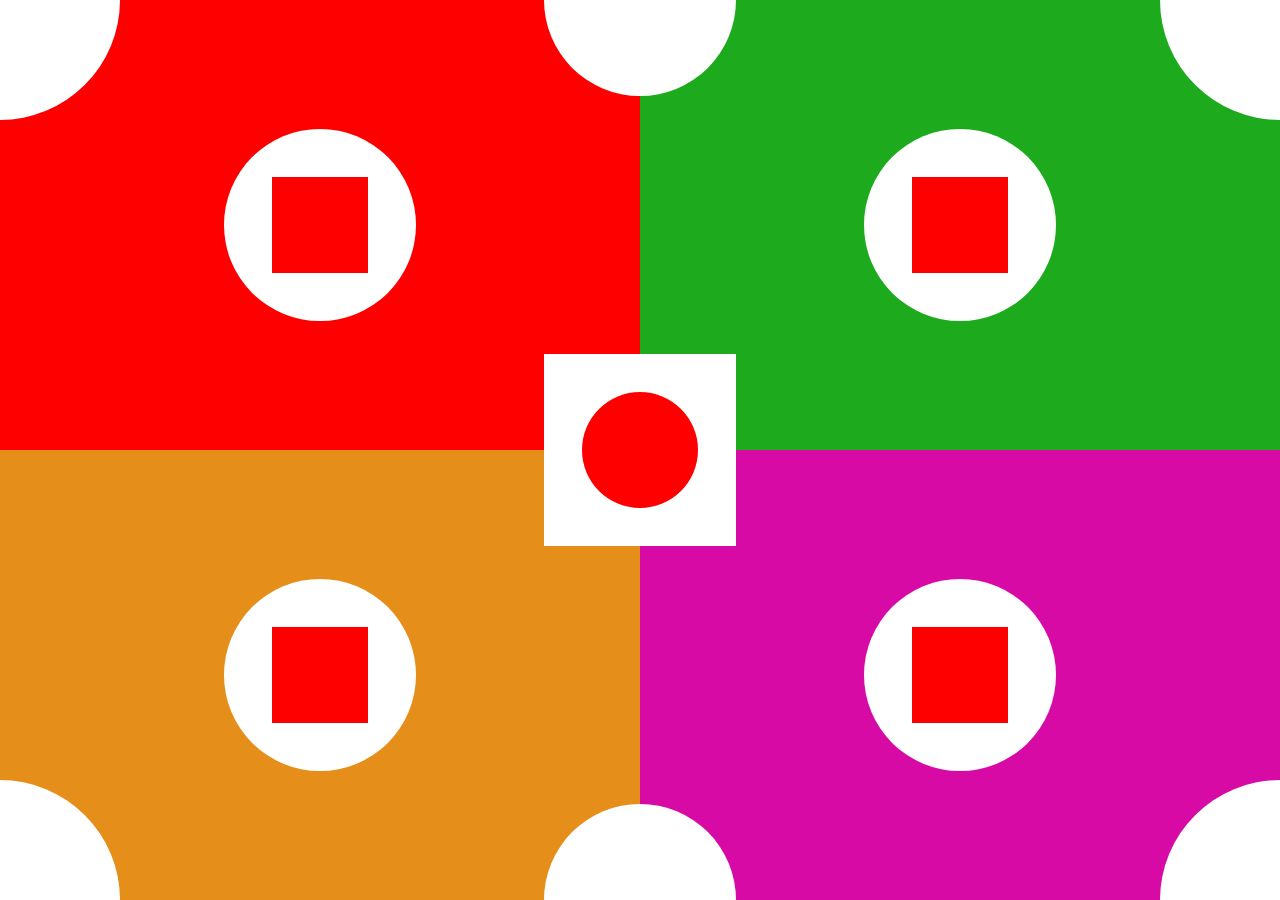
<file: project/css/basic/01-Case-Positions-Absolute-and-Relative/index.html>
<!doctype html>
<html lang="en">
<head>
    <meta charset="UTF-8">
    <meta name="viewport"
          content="width=device-width, user-scalable=no, initial-scale=1.0, maximum-scale=1.0, minimum-scale=1.0">
    <link rel="stylesheet" href="assets/style/style.css">
    <meta http-equiv="X-UA-Compatible" content="ie=edge">
    <title>Case-01</title>
</head>
<body>

<main>
    <!--Red Container-->
   <main>
       <section>
           <div></div>
       </section>
       <section>
           <section>
       <div>
           <div>
               <div></div>
           </div>
       </div>
           </section>
       </section>
       <section>
           <div>
           </div>
       </section>
   </main>

    <!--Green Container-->
    <main>
        <section>
            <div></div>
        </section>
        <section>
            <section>
                <div>
                    <div>
                        <div></div>
                    </div>
                </div>
            </section>
        </section>
        <section>
            <div></div>
        </section>
    </main>

    <!--Yellow Container-->
    <main>
        <section>
            <div></div>
        </section>
        <section>
            <section>
                <div>
                    <div>
                        <div></div>
                    </div>
                </div>
            </section>
        </section>
        <section>
            <div></div>
        </section>
    </main>

    <!--Pink Container-->
    <main>
        <section>
            <div></div>
        </section>
        <section>
            <section>
                <div>
                    <div>
                        <div></div>
                    </div>
                </div>
            </section>
        </section>
        <section>
            <div></div>
        </section>
    </main>
    <!--Center Container-->
    <main>
        <section><div></div></section>
    </main>




</main>

</body>
</html>
</file>
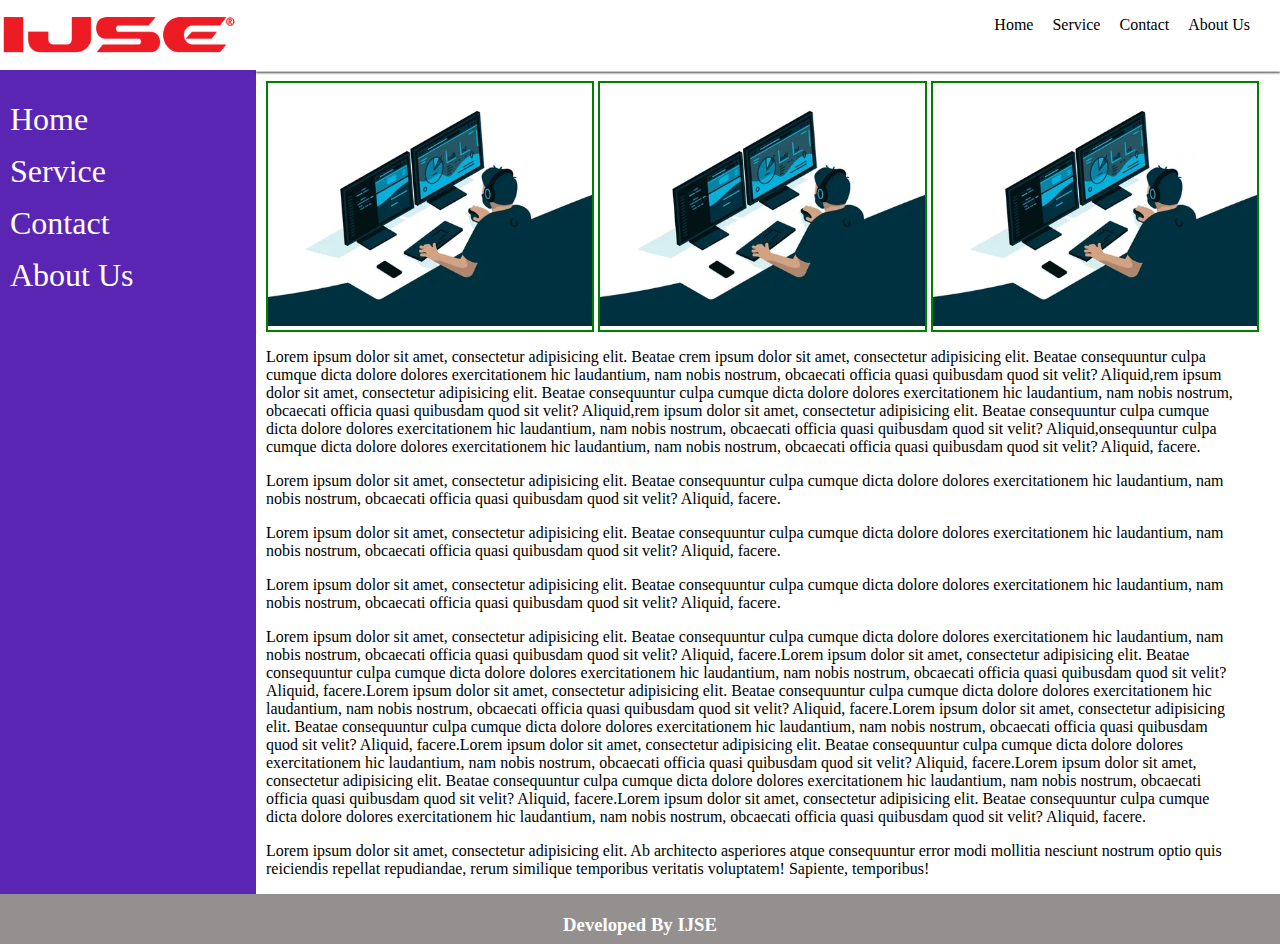
<file: project/css/basic/02-Case-Absolute,Relative and-Box-Model/index.html>
<!doctype html>
<html lang="en">
<head>
    <meta charset="UTF-8">
    <meta name="viewport"
          content="width=device-width, user-scalable=no, initial-scale=1, maximum-scale=1.0, minimum-scale=1.0">
    <meta http-equiv="X-UA-Compatible" content="ie=edge">
    <link rel="stylesheet" href="../../../../assect/style/style.css">
    <title>Assignment 02</title>
</head>
<body>
<header>
    <nav>

    <div><img src="assets/img/ijse.png" alt="ijse-logo"></div>
    <ul>
        <li><a href="#">Home</a></li>
        <li><a href="#">Service</a></li>
        <li><a href="#">Contact</a></li>
        <li><a href="#">About Us</a></li>
    </ul>
    </nav>
</header>
<main>
    <aside>
        <ul>
            <li><a href="#">Home</a></li>
            <li><a href="#">Service</a></li>
            <li><a href="#">Contact</a></li>
            <li><a href="#">About Us</a></li>
        </ul>
    </aside>
    <section>
        <div></div>
        <section>
            <div><img src="assets/img/giphy.webp" alt="" width="100%"></div>
            <div><img src="assets/img/giphy.webp" alt="" width="100%"></div>
            <div><img src="assets/img/giphy.webp" alt="" width="100%"></div>
        </section>
        <article>
        <p>Lorem ipsum dolor sit amet, consectetur adipisicing elit. Beatae crem ipsum dolor sit amet, consectetur adipisicing elit. Beatae consequuntur culpa cumque dicta dolore dolores exercitationem hic laudantium, nam nobis nostrum, obcaecati officia quasi quibusdam quod sit velit? Aliquid,rem ipsum dolor sit amet, consectetur adipisicing elit. Beatae consequuntur culpa cumque dicta dolore dolores exercitationem hic laudantium, nam nobis nostrum, obcaecati officia quasi quibusdam quod sit velit? Aliquid,rem ipsum dolor sit amet, consectetur adipisicing elit. Beatae consequuntur culpa cumque dicta dolore dolores exercitationem hic laudantium, nam nobis nostrum, obcaecati officia quasi quibusdam quod sit velit? Aliquid,onsequuntur culpa cumque dicta dolore dolores exercitationem hic laudantium, nam nobis nostrum, obcaecati officia quasi quibusdam quod sit velit? Aliquid, facere.</p>
            <p>Lorem ipsum dolor sit amet, consectetur adipisicing elit. Beatae consequuntur culpa cumque dicta dolore dolores exercitationem hic laudantium, nam nobis nostrum, obcaecati officia quasi quibusdam quod sit velit? Aliquid, facere.</p>
            <p>Lorem ipsum dolor sit amet, consectetur adipisicing elit. Beatae consequuntur culpa cumque dicta dolore dolores exercitationem hic laudantium, nam nobis nostrum, obcaecati officia quasi quibusdam quod sit velit? Aliquid, facere.</p>
            <p>Lorem ipsum dolor sit amet, consectetur adipisicing elit. Beatae consequuntur culpa cumque dicta dolore dolores exercitationem hic laudantium, nam nobis nostrum, obcaecati officia quasi quibusdam quod sit velit? Aliquid, facere.</p>
            <p>Lorem ipsum dolor sit amet, consectetur adipisicing elit. Beatae consequuntur culpa cumque dicta dolore dolores exercitationem hic laudantium, nam nobis nostrum, obcaecati officia quasi quibusdam quod sit velit? Aliquid, facere.Lorem ipsum dolor sit amet, consectetur adipisicing elit. Beatae consequuntur culpa cumque dicta dolore dolores exercitationem hic laudantium, nam nobis nostrum, obcaecati officia quasi quibusdam quod sit velit? Aliquid, facere.Lorem ipsum dolor sit amet, consectetur adipisicing elit. Beatae consequuntur culpa cumque dicta dolore dolores exercitationem hic laudantium, nam nobis nostrum, obcaecati officia quasi quibusdam quod sit velit? Aliquid, facere.Lorem ipsum dolor sit amet, consectetur adipisicing elit. Beatae consequuntur culpa cumque dicta dolore dolores exercitationem hic laudantium, nam nobis nostrum, obcaecati officia quasi quibusdam quod sit velit? Aliquid, facere.Lorem ipsum dolor sit amet, consectetur adipisicing elit. Beatae consequuntur culpa cumque dicta dolore dolores exercitationem hic laudantium, nam nobis nostrum, obcaecati officia quasi quibusdam quod sit velit? Aliquid, facere.Lorem ipsum dolor sit amet, consectetur adipisicing elit. Beatae consequuntur culpa cumque dicta dolore dolores exercitationem hic laudantium, nam nobis nostrum, obcaecati officia quasi quibusdam quod sit velit? Aliquid, facere.Lorem ipsum dolor sit amet, consectetur adipisicing elit. Beatae consequuntur culpa cumque dicta dolore dolores exercitationem hic laudantium, nam nobis nostrum, obcaecati officia quasi quibusdam quod sit velit? Aliquid, facere.</p>
            <p>Lorem ipsum dolor sit amet, consectetur adipisicing elit. Ab architecto asperiores atque consequuntur error modi mollitia nesciunt nostrum optio quis reiciendis repellat repudiandae, rerum similique temporibus veritatis voluptatem! Sapiente, temporibus!</p>
        </article>
    </section>
</main>
<footer>
        <h3>Developed By IJSE</h3>

</footer>
</body>
</html>
</file>
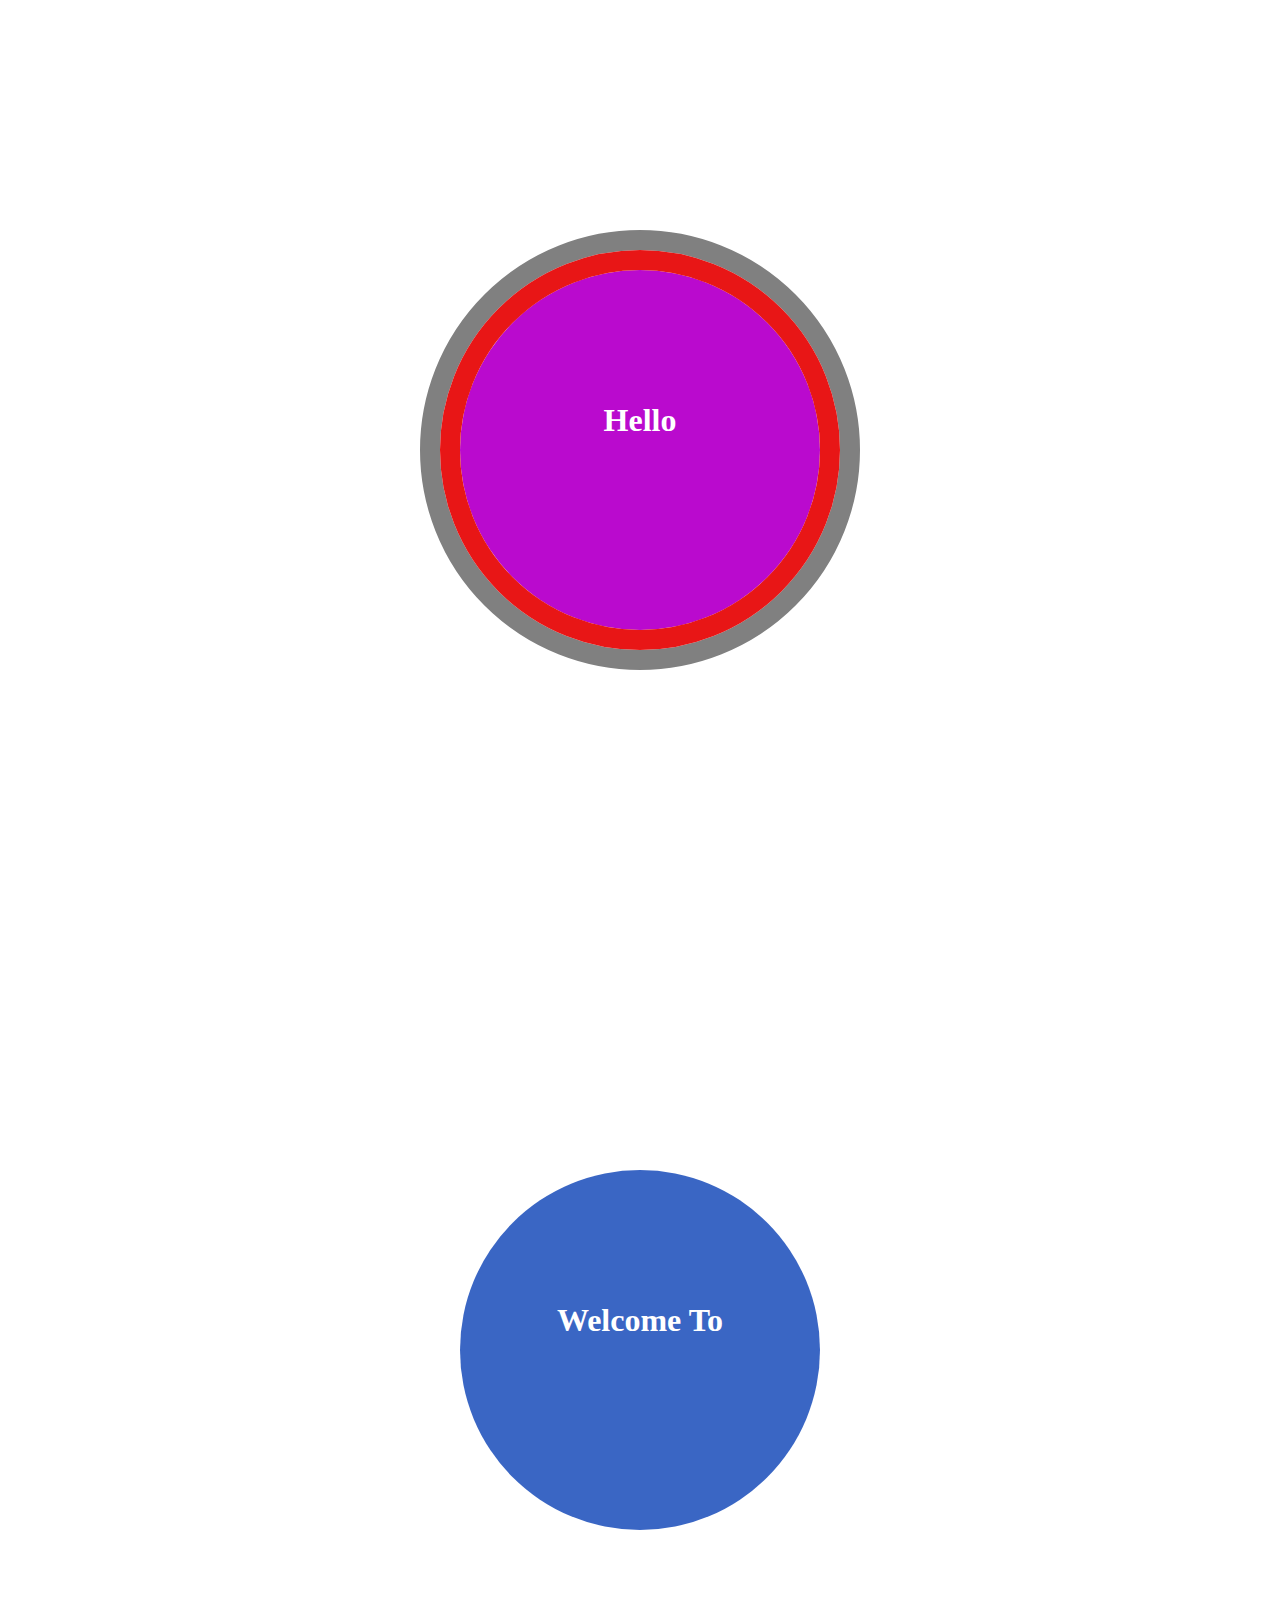
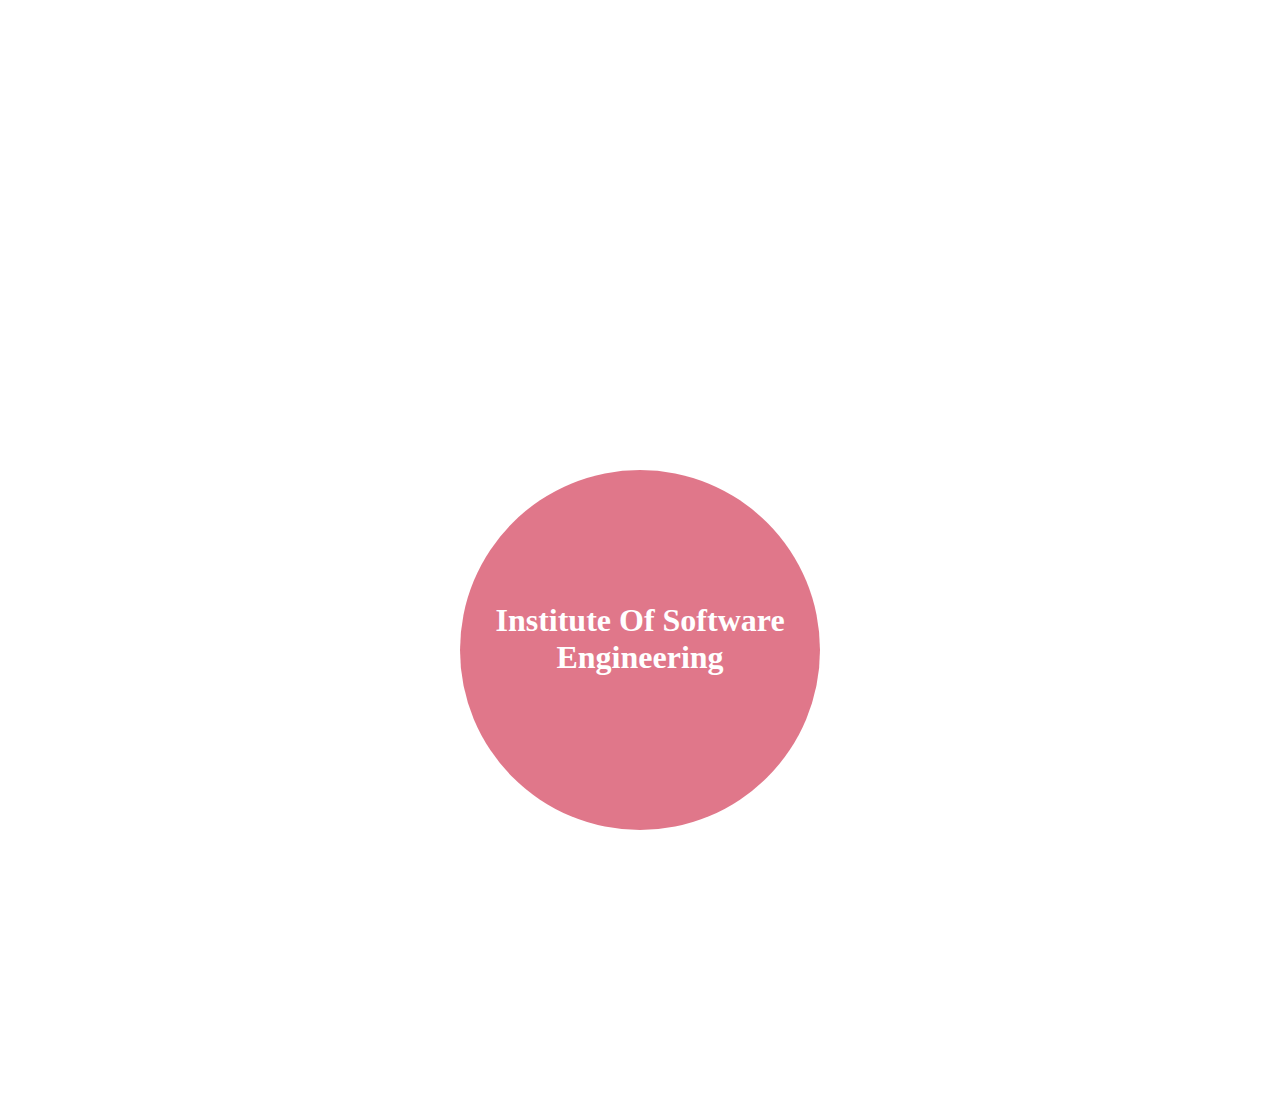
<file: project/css/basic/03-Case-Fixed-positions/index.html>
<!doctype html>
<html lang="en">
<head>
    <meta charset="UTF-8">
    <meta name="viewport"
          content="width=device-width, user-scalable=no, initial-scale=1.0, maximum-scale=1.0, minimum-scale=1.0">
    <meta http-equiv="X-UA-Compatible" content="ie=edge">
    <link rel="stylesheet" href="assets/style/style.css">
    <title>Document</title>
</head>
<body>
<header>
    <main>
   <main><div><h3>Hello</h3></div></main>
   <main><div><h3>Welcome To</h3></div></main>
   <main><div><h3>Institute Of Software Engineering</h3></div></main>

    </main>
    <aside>
        <div></div>
        <div></div>
    </aside>
</header>
</body>
</html>
</file>
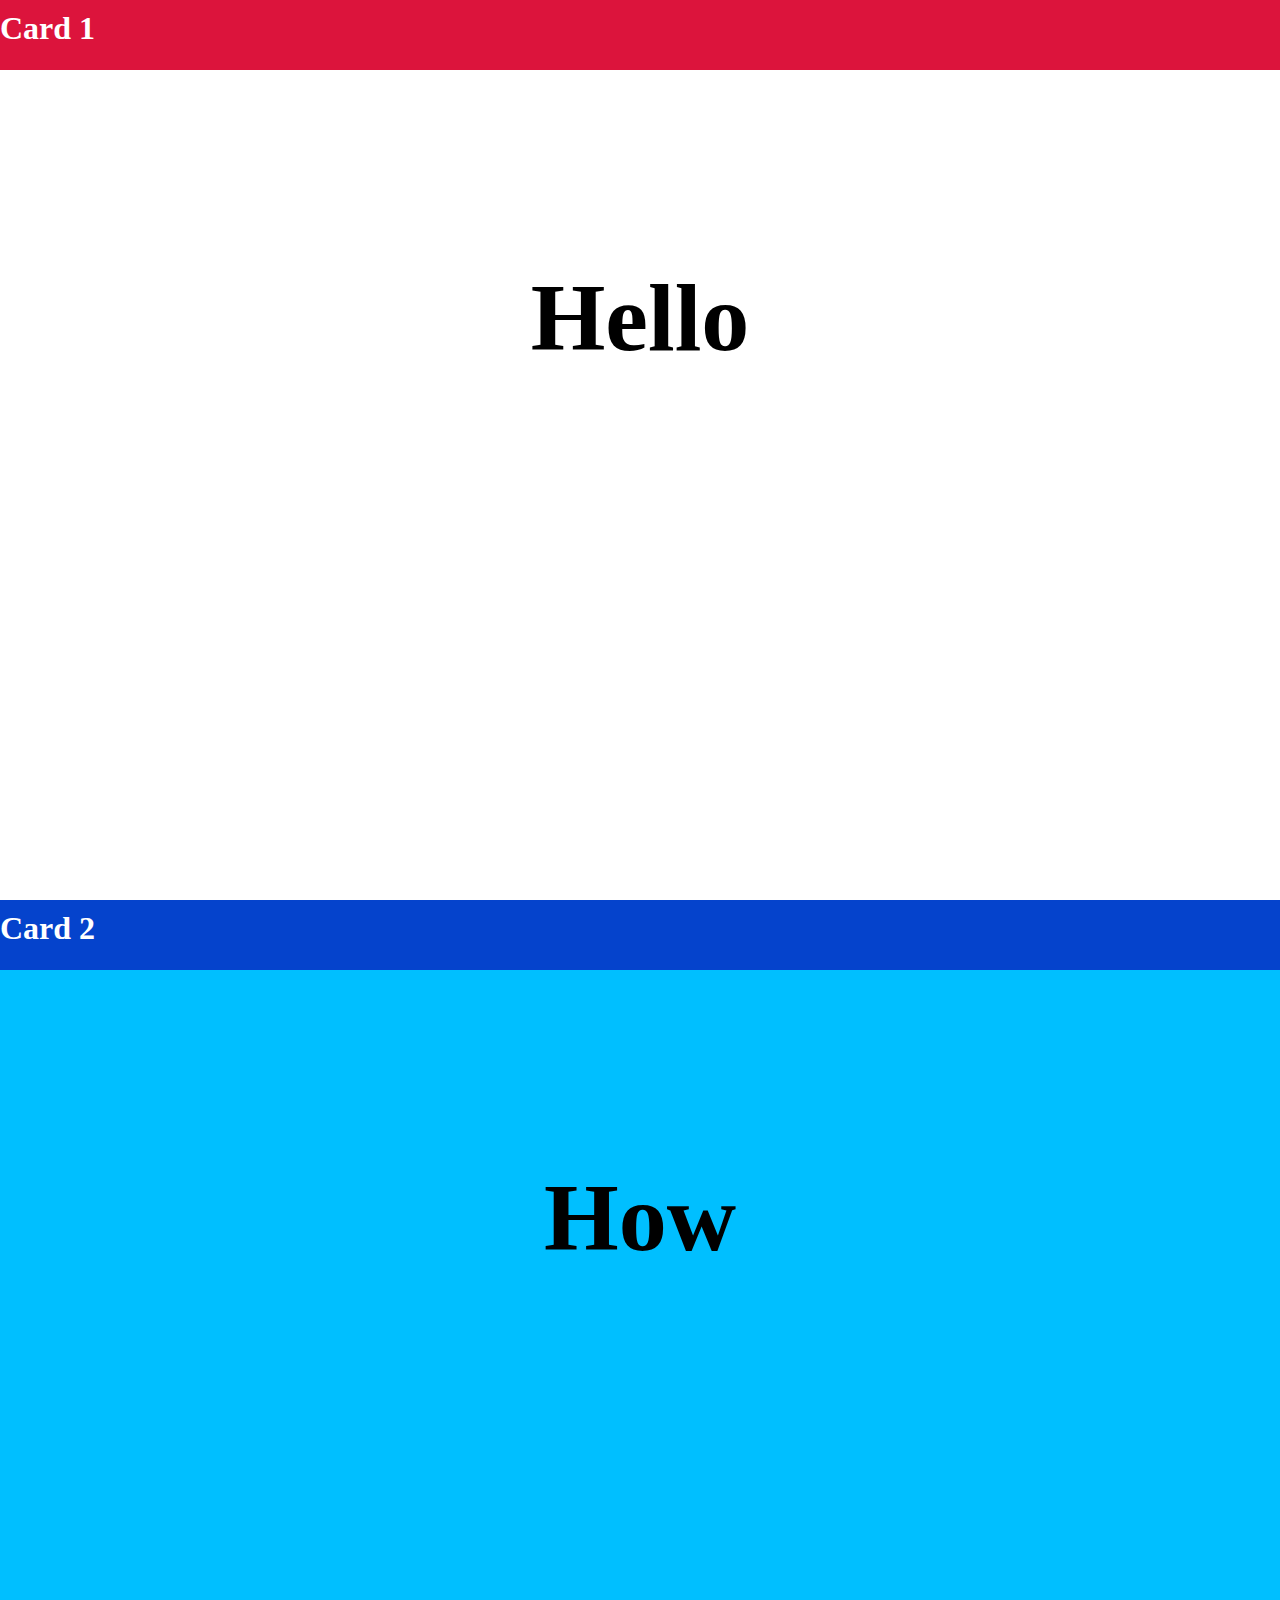
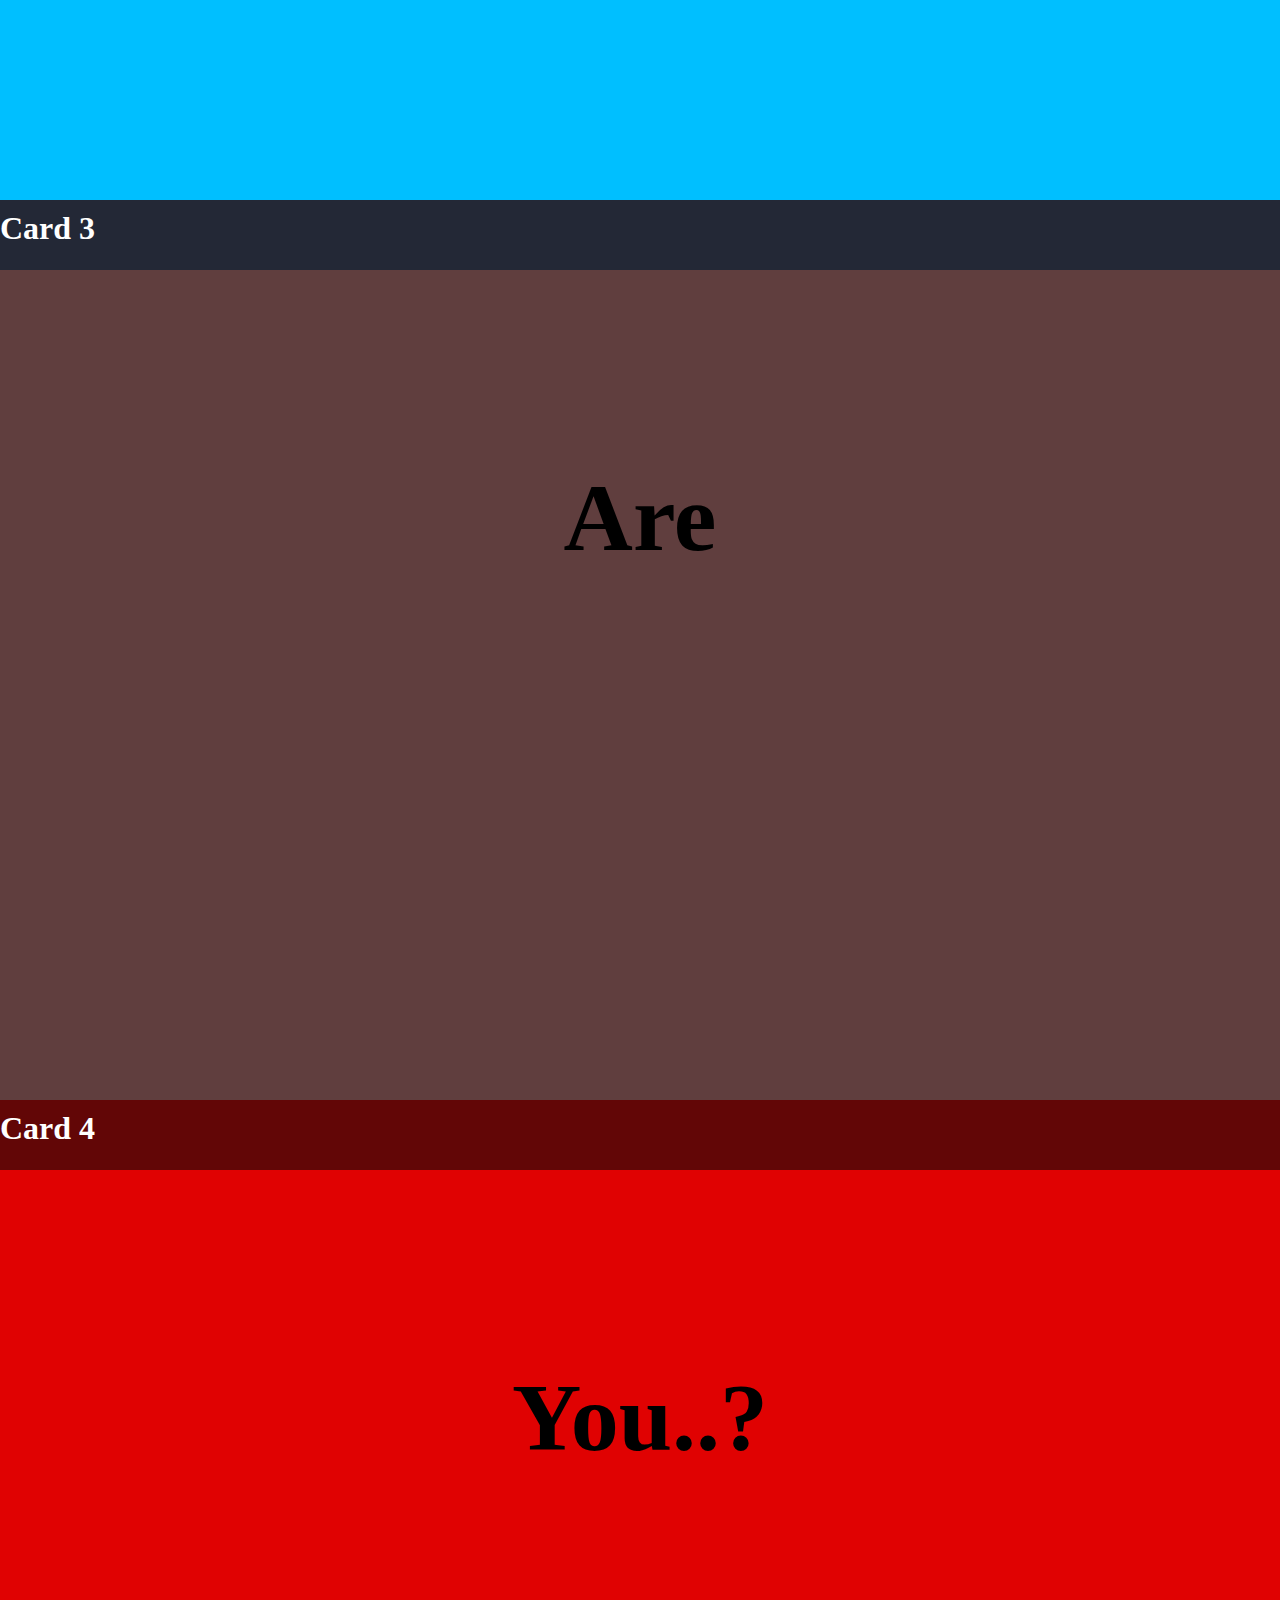
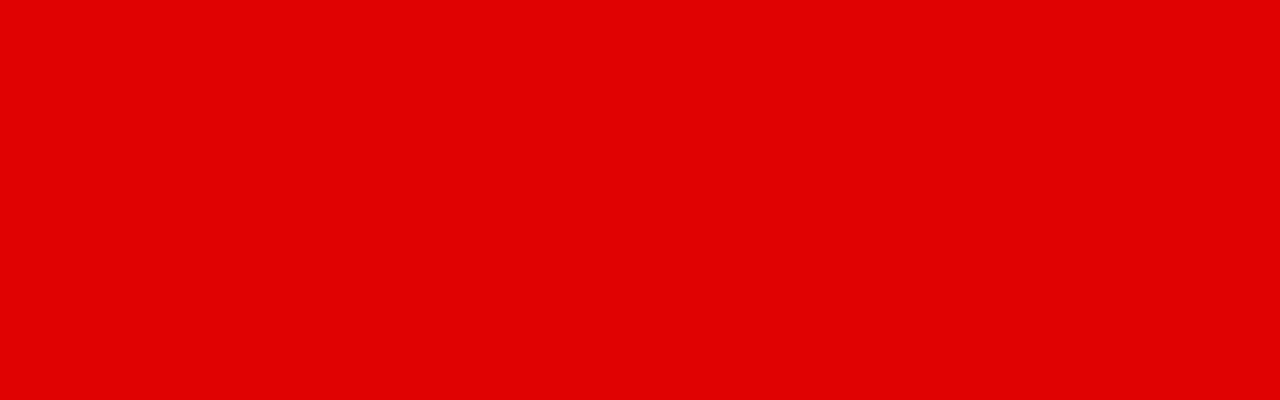
<file: project/css/basic/04-Case-Sticky-positions/index.html>
<!doctype html>
<html lang="en">
<head>
    <meta charset="UTF-8">
    <meta name="viewport"
          content="width=device-width, user-scalable=no, initial-scale=1.0, maximum-scale=1.0, minimum-scale=1.0">
    <meta http-equiv="X-UA-Compatible" content="ie=edge">
    <link rel="stylesheet" href="assets/style/style.css">
    <title>Document</title>
</head>
<body>
      <!--  Card 01-->
    <main>
        <main>
            <header>
                <h3>Card 1</h3>
            </header>
            <h1>Hello</h1>
        </main>
        <!--  Card 02-->
        <main>
            <header>
                <h3>Card 2</h3>
            </header>
            <h1>How</h1>
        </main>
        <!--  Card 03-->
        <main>
            <header>
                <h3>Card 3</h3>
            </header>
            <h1>Are</h1>
        </main>
        <!--  Card 04-->
        <main>
            <header>
                <h3>Card 4</h3>
            </header>
            <h1>You..?</h1>
        </main>
    </main>

</body>
</html>
</file>
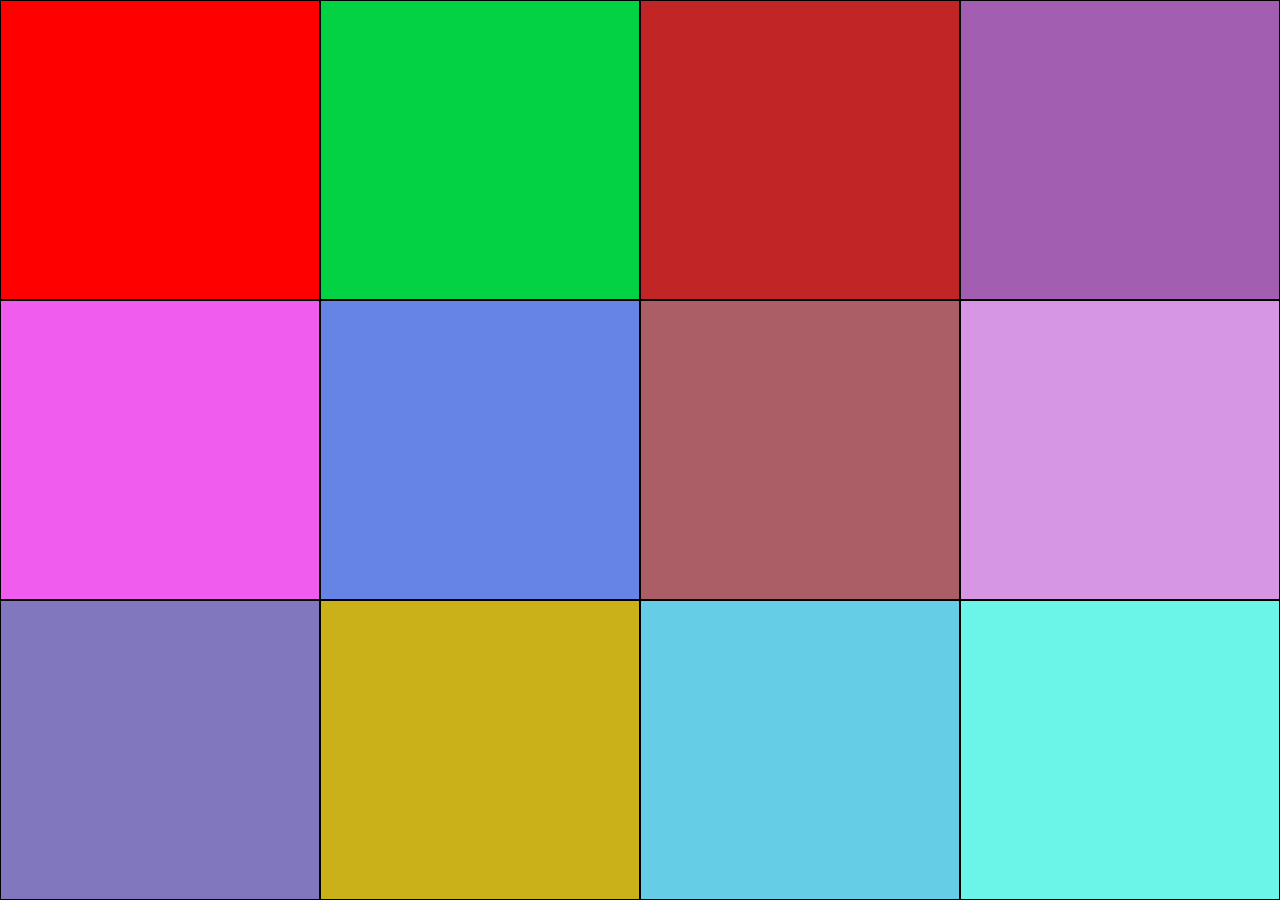
<file: project/css/basic/05-Case-Grid-Layout/index.html>
<!doctype html>
<html lang="en">
<head>
    <meta charset="UTF-8">
    <meta name="viewport"
          content="width=device-width, user-scalable=no, initial-scale=1.0, maximum-scale=1.0, minimum-scale=1.0">
    <meta http-equiv="X-UA-Compatible" content="ie=edge">
    <link rel="stylesheet" href="assets/style/style.css">
    <title>Document</title>
</head>
<body>
<section>
    <div></div>
    <div></div>
    <div></div>
    <div></div>
    <div></div>
    <div></div>
    <div></div>
    <div></div>
    <div></div>
    <div></div>
    <div></div>
    <div></div>


</section>

</body>
</html>
</file>
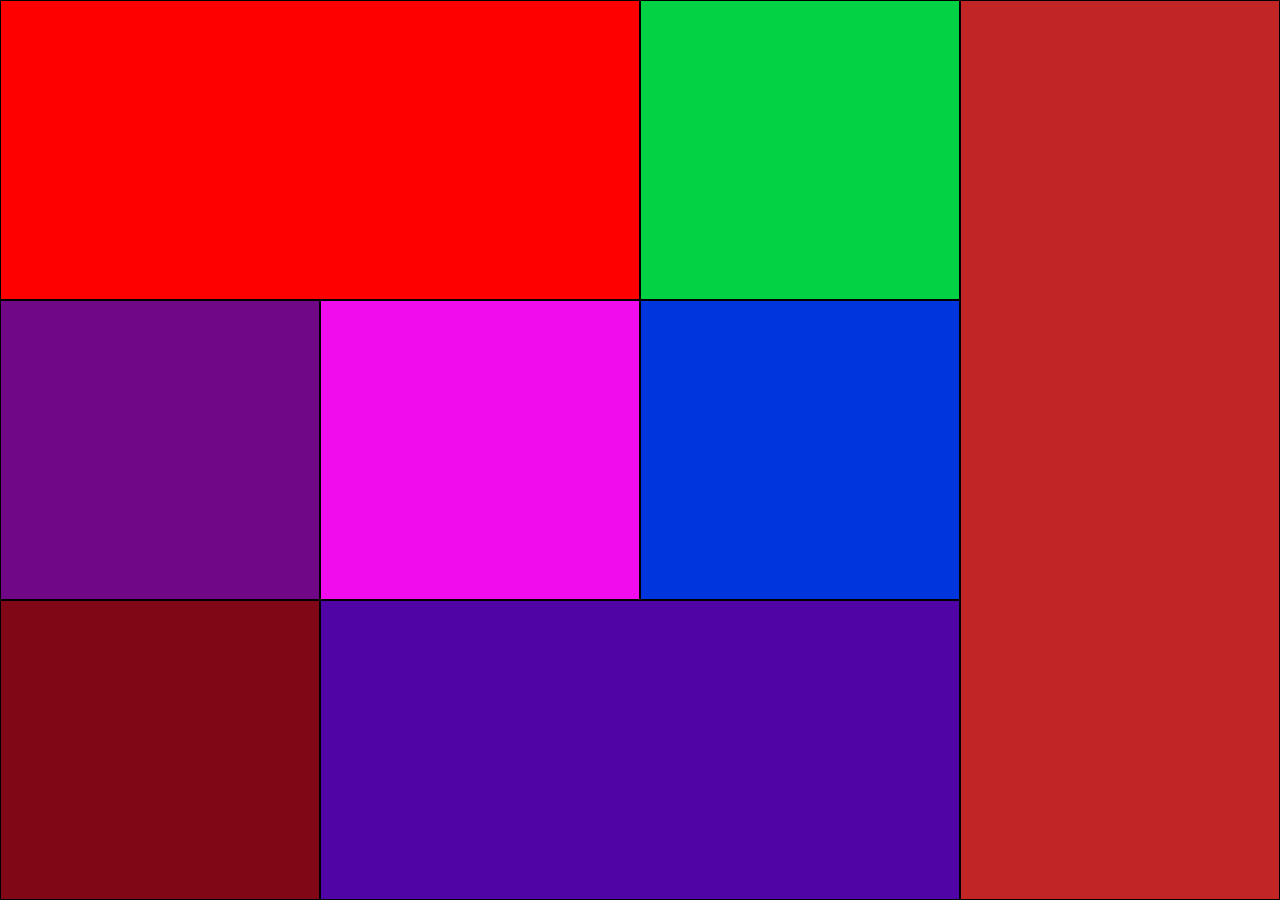
<file: project/css/basic/06-Case-Grid-Layout-Row-Column/index.html>
<!doctype html>
<html lang="en">
<head>
    <meta charset="UTF-8">
    <meta name="viewport"
          content="width=device-width, user-scalable=no, initial-scale=1.0, maximum-scale=1.0, minimum-scale=1.0">
    <meta http-equiv="X-UA-Compatible" content="ie=edge">
    <link rel="stylesheet" href="assets/style/style.css">
    <title>Document</title>
</head>
<body>
<section>
    <div></div>
    <div></div>
    <div></div>
    <div></div>
    <div></div>
    <div></div>
    <div></div>
    <div></div>
</section>

</body>
</html>
</file>
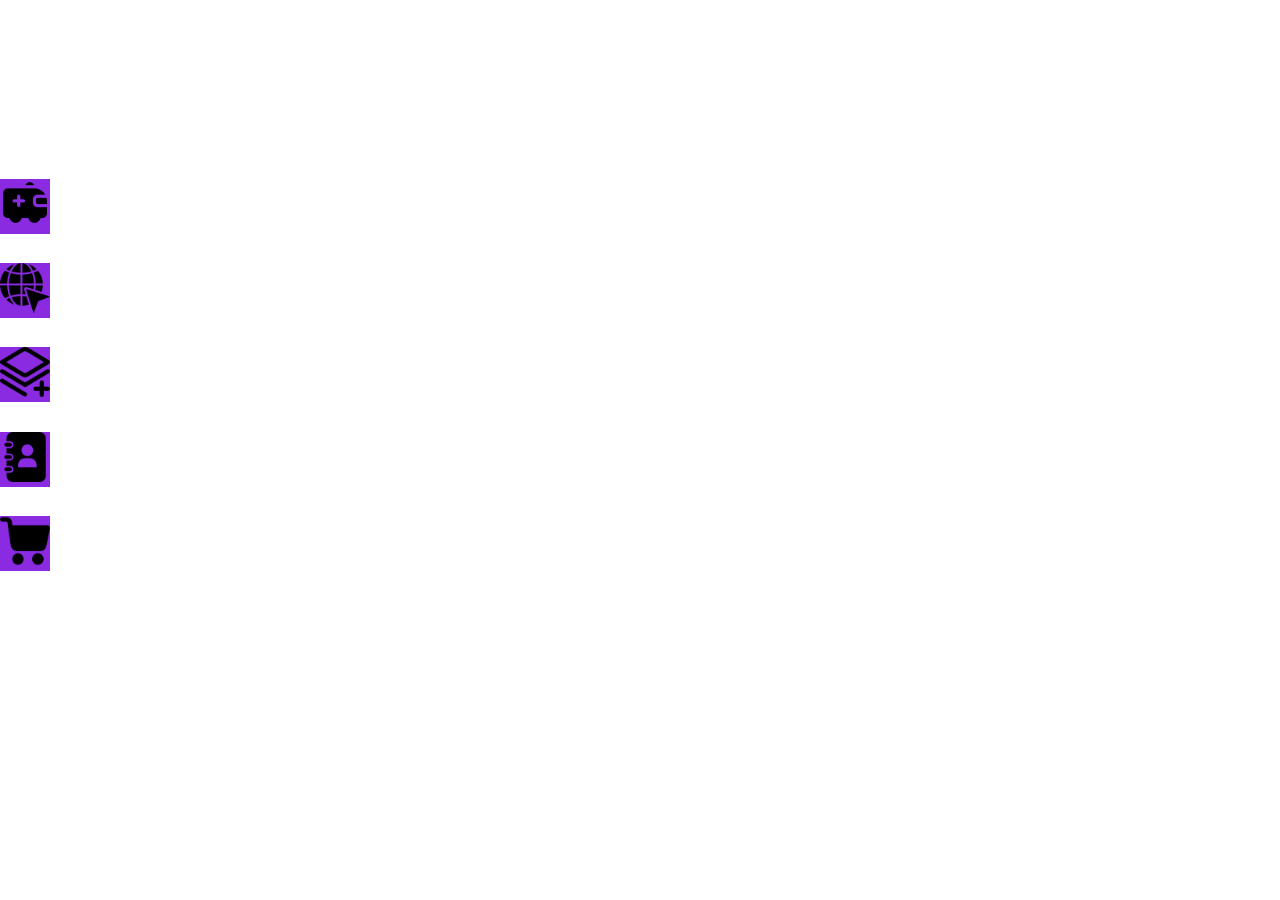
<file: project/css/transtition/case-01-Transition/index.html>
<!doctype html>
<html lang="en">
<head>
    <meta charset="UTF-8">
    <meta name="viewport"
          content="width=device-width, user-scalable=no, initial-scale=1.0, maximum-scale=1.0, minimum-scale=1.0">
    <meta http-equiv="X-UA-Compatible" content="ie=edge">
    <link rel="stylesheet" href="assets/style/style.css">
    <title>Case-01</title>
</head>
<body>
<main>
    <section>
        <div><img src="assets/img/icon/ambulance.png" alt="" width="50"></div>
    </section>
    <section>
        <div><img src="assets/img/icon/www.png" alt="" width="50"></div>
    </section>
    <section>
        <div><img src="assets/img/icon/layer-plus.png" alt="" width="50"></div>
    </section>
    <section>
        <div><img src="assets/img/icon/notebook-of-contacts.png" alt="" width="50"></div>
    </section>
    <section>
        <div><img src="assets/img/icon/cart%20(1).png" alt="" width="50"></div>
    </section>
</main>

</body>
</html>
</file>
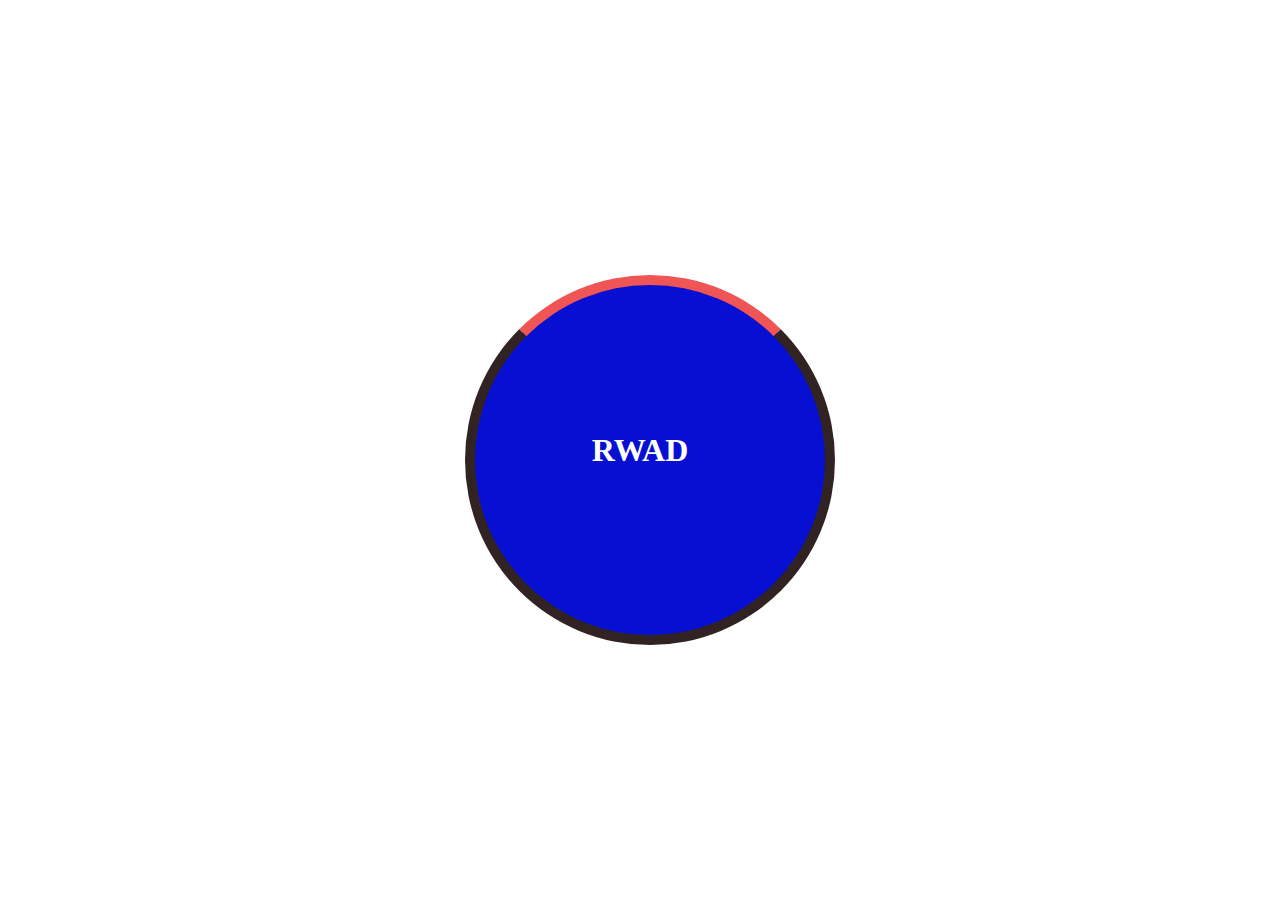
<file: project/css/transtition/case-02-Transition/index.html>
<!doctype html>
<html lang="en">
<head>
    <meta charset="UTF-8">
    <meta name="viewport"
          content="width=device-width, user-scalable=no, initial-scale=1.0, maximum-scale=1.0, minimum-scale=1.0">
    <meta http-equiv="X-UA-Compatible" content="ie=edge">
    <title>Case-02</title>
    <style>
        body {
            margin: 0;
            padding: 0;
        }

        main {
            position: relative;
            width: 100vw;
            height: 100vh;
        }

        section {
            position: absolute;
            left: 0;
            right: 0;
            bottom: 0;
            top: 0;
            width: 350px;
            height: 350px;
            margin: auto;
        }

        h1 {
            position: absolute;
            width: max-content;
            height: max-content;
            left: 0;
            right: 0;
            bottom: 0;
            top: 0;
            margin: auto;
            color: white;
            z-index: 1;
        }

        section::after {
            content: " ";
            position: absolute;
            width: 100%;
            height: 100%;
            background-color: #0710d2;
            border-radius: 100%;
            border: #312323 solid 10px;
            border-top: #ef5555 solid 10px;
        }

        section:hover::after {
            transform: rotate(360deg);
            transition: transform 2s;
        }
    </style>
</head>
<body>
<main>
    <section>
        <h1>RWAD</h1>
    </section>
</main>

</body>
</html>
</file>
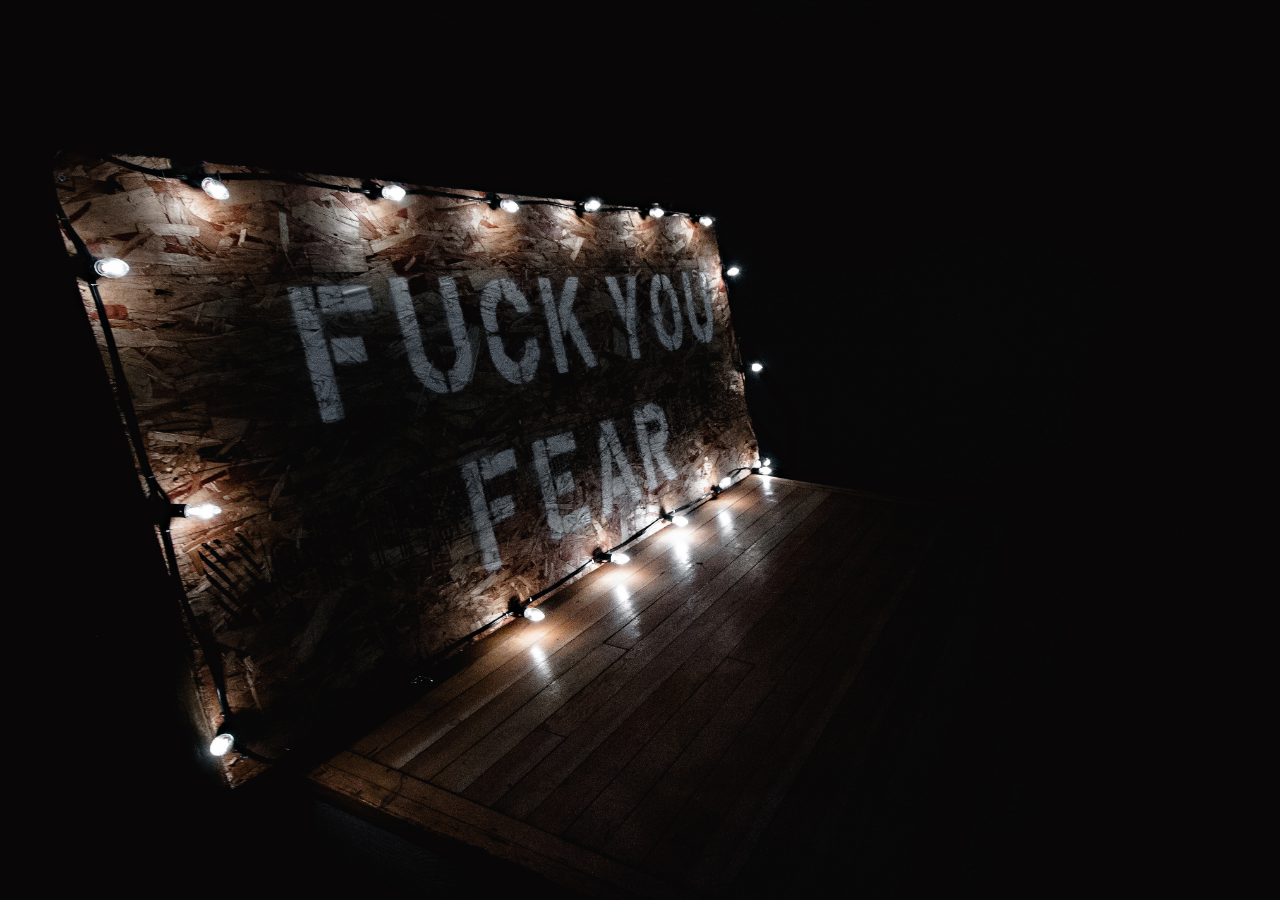
<file: project/css/transtition/case-05-Animation-Slider/index.html>
<!DOCTYPE html>
<html lang="en">
<head>
    <meta charset="UTF-8">
    <title>Case 05 Animation Slider</title>
    <style>
        body{
            margin: 0;
            padding: 0;
        }

        main{
            position: relative;
            width: 100vw;
            height:100vh;
            overflow: hidden;
        }
        section{
            position: relative;
            display: flex;
            width: 400%;
            height: 100%;
            right: 0;
            animation-name: slide;
            animation-duration: 20s;
            animation-direction: alternate;

            animation-iteration-count: infinite;
        }
        section>div{
            width: 100%;
            background-repeat: no-repeat;
            background-size: cover;
        }
        section>div:nth-child(1){
            background-image: url("asset/img/1 (1).jpg");
        }
        section>div:nth-child(2){
            background-image: url("asset/img/1 (2).jpg");
        }
        section>div:nth-child(3){
            background-image: url("asset/img/1 (3).jpg");
        }
        section>div:nth-child(4){
            background-image: url("asset/img/1 (4).jpg");
        }

        @keyframes slide {
            0%,15%{
            right: 0;
            }
            25%,40%{
                right: 100%;
            }
            50%,65%{
                right: 200%;
            }
            75%,90%{
                right: 300%;
            }
            100%{
                right: 300%;
            }
        }
    </style>
</head>
<body>
    <main>
        <section>
            <div></div>
            <div></div>
            <div></div>
            <div></div>
        </section>
    </main>
</body>
</html>
</file>
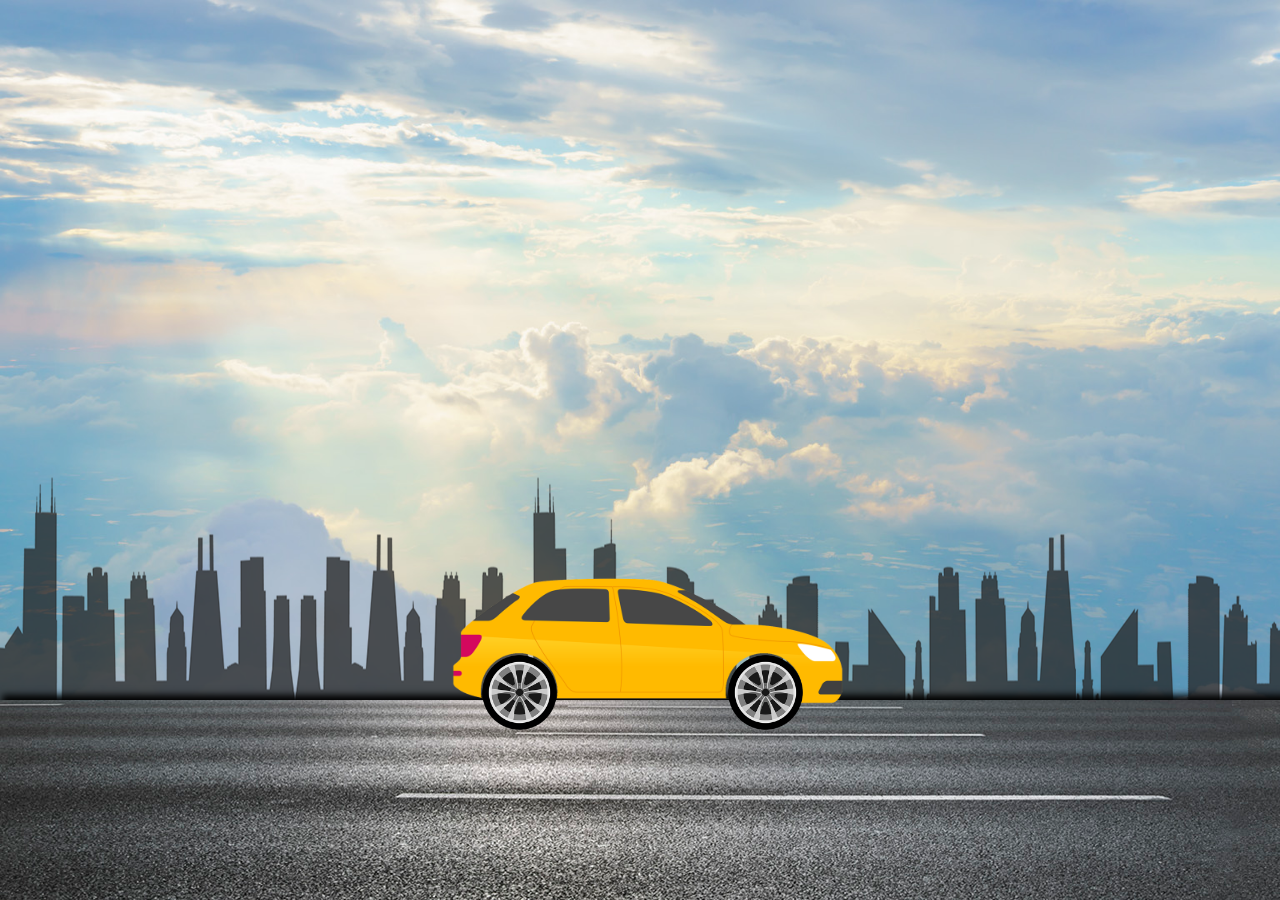
<file: project/css/transtition/case-06-Animation-Car/index.html>
<!doctype html>
<html lang="en">
<head>
    <meta charset="UTF-8">
    <meta name="viewport"
          content="width=device-width, user-scalable=no, initial-scale=1.0, maximum-scale=1.0, minimum-scale=1.0">
    <meta http-equiv="X-UA-Compatible" content="ie=edge">
    <link rel="stylesheet" href="assets/style/css.css">
    <title>Document</title>
    <style>
      @media all and (min-height: 720px) and (max-width: 450px){
          .city{
              position: absolute;
              bottom: 200px;

              background-image: url("/assets/img/city.png");
              background-position: center;
              background-repeat: repeat-x;
              width: 500%;
              height: 27%;
              z-index: 1;
              animation-name: rodeAndCityMobile;
              animation-duration:20s;
              animation-timing-function: linear;
              animation-iteration-count: infinite;
          }
      }
      @media all and (min-height: 1000px) and (max-width: 950px){
          .city{
              position: absolute;
              bottom: 200px;

              background-image: url("/assets/img/city.png");
              background-position: center;
              background-repeat: repeat-x;
              width: 500%;
              height: 18%;
              z-index: 1;
              animation-name: rodeAndCityMobile;
              animation-duration:20s;
              animation-timing-function: linear;
              animation-iteration-count: infinite;
          }
      }


    </style>
</head>
<body>
<main>
    <section>
        <div class="city"></div>
        <div class="road"></div>
        <div class="car">
            <div class="leftWheel"></div>
            <div class="rightWheel"></div>

        </div>
        <div class="wheel">
        </div>

    </section>
</main>

</body>
</html>
</file>
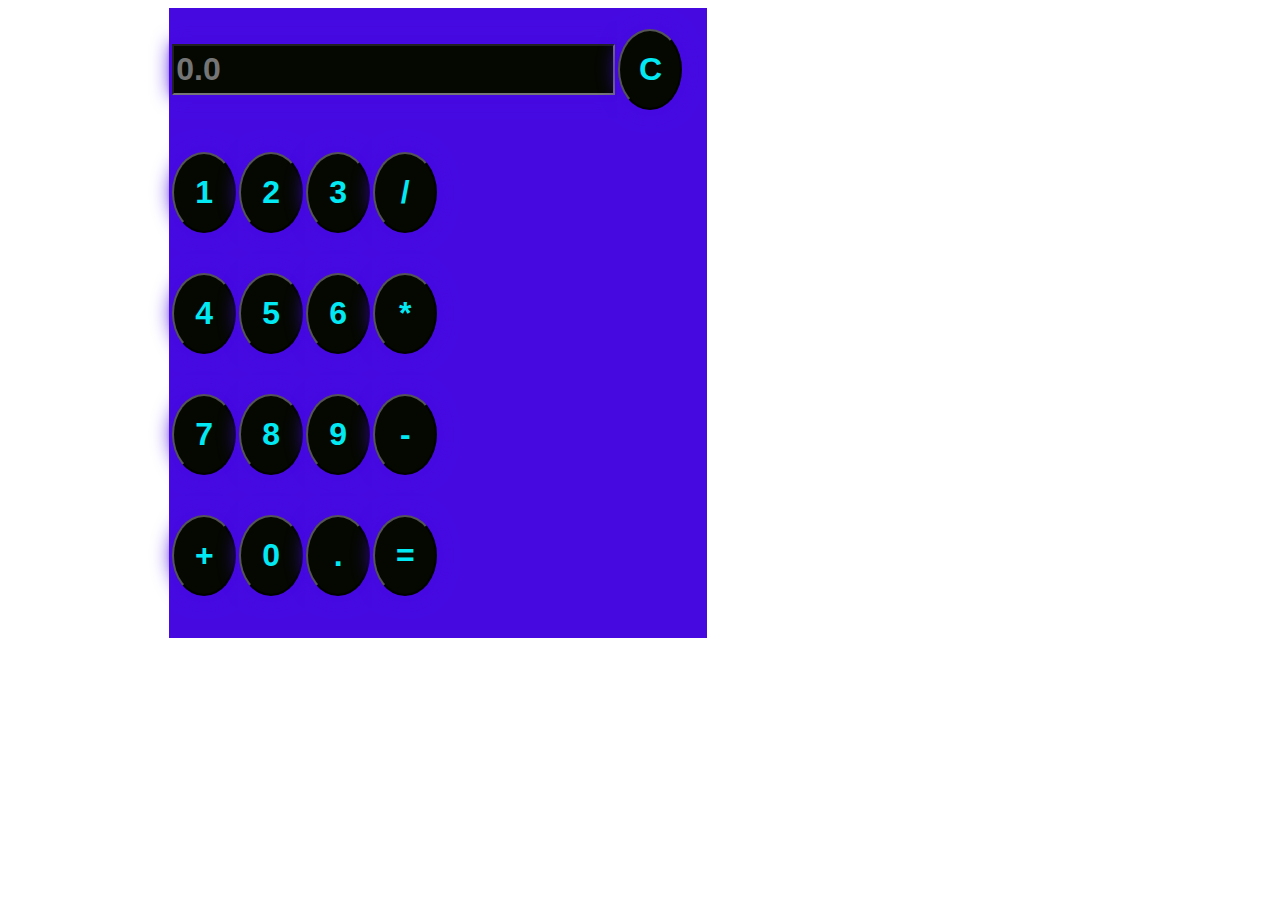
<file: project/javaScript/calculator/Assingment 7 calculator/index.html>
<!DOCTYPE html>
<html lang="en" xmlns="http://www.w3.org/1999/html">
<head>
    <meta charset="UTF-8">
    <title>JTM CALCULATOR</title>
    <link rel="stylesheet" href="Style.css">
</head>
<body>
<main>
    <table id="calculator">
        <thead>
        <tr>
            <td colspan="4" ><input type="text" id="screen" placeholder="0.0"></td>
            <td><input type="button"value="C" id="btnClear"/></td>
        </tr>
        </thead>
        <tbody id="tbody">
        <tr>
            <td><input class="number" type="button"value="1"onclick="cler()"/></td>
            <td><input class="number" type="button"value="2"onclick="cler()"/></td>
            <td><input class="number" type="button"value="3"onclick="cler()"/></td>
            <td><input class="char" type="button"value="/"onclick="cler()"/></td>
        </tr>
        <tr>
            <td><input class="number" type="button"value="4"onclick="cler()"/></td>
            <td><input class="number" type="button"value="5"onclick="cler()"/></td>
            <td><input class="number" type="button"value="6"onclick="cler()"/></td>
            <td><input class="char" type="button"value="*"onclick="cler()"/></td>
        </tr>
        <tr>
            <td><input class="number" type="button"value="7"onclick="cler()"/></td>
            <td><input class="number" type="button"value="8"onclick="cler()"/></td>
            <td><input class="number" type="button"value="9"onclick="cler()"/></td>
            <td><input class="char" type="button"value="-"onclick="cler()"/></td>
        </tr>
        <tr>
            <td><input class="char" type="button"value="+"onclick="cler()"/></td>
            <td><input class="number" type="button"value="0"onclick="cler()"/></td>
            <td><input class="number" type="button"value="."onclick="cler()"/></td>
            <td><input  type="button"value="=" id="btnEq"/></td>
        </tr>
        </tbody>

        
    </table>
</main>
<script src="assets/jQuary.js"></script>
<script src="assets/js/cls.js"></script>

</body>
</html>
</file>
<file: project/css/basic/01-Case-Positions-Absolute-and-Relative/assets/style/style.css>
body{
    margin: 0;
    padding: 0;
}
main{
    position: relative;
    width: 100vw;
    height: 100vh;
}
body>main>main{
    width: 50%;
    height: 50%;
    position: absolute;
}
main>main:nth-child(1){
    left: 0;
    background-color: red;
}
main>main:nth-child(2){
    right: 0;
    background-color: #1dab1d;
}
main>main:nth-child(3){
    bottom: 0;
    background-color: #e58e19;
}
main>main:nth-child(4){
    bottom: 0;
    right: 0;
    background-color: #d70aa5;
}
main>section{
    position: absolute;
    z-index: 1;
}
main>section:nth-child(1){
    left: 0;
    width: 25%;
    height: 100%;
}
main>section:nth-child(2){
    left: 25%;
    width: 50%;
    height: 100%;

}
main>section:nth-child(3){
    right: 0;
    width: 25%;
    height: 100%;

}
main>main>section:nth-child(2)>section{
    position: relative;
    height: 100%;
    width: 100%;
}
main>main>section:nth-child(2)>section>div{
    position: absolute;
    width: 60%;
    height: 0;
    padding-bottom: 60%;
    left: 0;
    bottom: 0;
    top: 0;
    right: 0;
    border-radius: 100%;
    margin: auto;
    background-color: white;
    z-index: 5;
}
main>main>section:nth-child(2)>section>div>div{
    position: absolute;
    width: 50%;
    height: 0;
    padding-bottom: 50%;
    left: 0;
    bottom: 0;
    top: 0;
    right: 0;
    margin: auto;
    background-color: red;
    z-index: 5;
}

/*Red Container*/
 main>main:nth-child(1)>:first-child>:first-child{
     width: 75%;
     height: 0;
     padding-bottom: 75%;
     border-bottom-right-radius: 100%;
     background-color: white;
 }
 main>main:nth-child(1)>:last-child>:first-child{
    position: absolute;
     right: 0;
     width: 60%;
     height: 0;
     padding-bottom: 60%;
     border-bottom-left-radius: 100%;
     background-color: white;
     z-index: 2;
 }

/*Green Container*/
main>main:nth-child(2)>:first-child>:first-child{
    width: 60%;
    height: 0;
    padding-bottom: 60%;
    border-bottom-right-radius: 100%;
    border-color: white;
    background-color: white;
}
main>main:nth-child(2)>:last-child>:first-child{
    position: absolute;
    right: 0;
    width: 75%;
    height: 0;
    padding-bottom: 75%;
    border-bottom-left-radius: 100%;
    background-color: white;
    z-index: 2;
}

/*Yellow Container*/
main>main:nth-child(3)>:first-child>:first-child{
    position: absolute;
    bottom: 0;
    width: 75%;
    height: 0;
    padding-bottom: 75%;
    border-top-right-radius: 100%;
    background-color: white;
}
main>main:nth-child(3)>:last-child>:first-child{
    position: absolute;
    bottom: 0;
    right: 0;
    width: 60%;
    height: 0;
    padding-bottom: 60%;
    border-top-left-radius: 100%;
    background-color: white;
    z-index: 2;
}

/*GreenContainer*/
main>main:nth-child(4)>:first-child>:first-child{
    position: absolute;
    bottom: 0;
    width: 60%;
    height: 0;
    padding-bottom: 60%;
    border-top-right-radius: 100%;
    background-color: white;
}
main>main:nth-child(4)>:last-child>:first-child{
    position: absolute;
    bottom: 0;
    right: 0;
    width: 75%;
    height: 0;
    padding-bottom: 75%;
    border-top-left-radius: 100%;
    background-color: white;
    z-index: 2;
}


/*Center Container*/
main>main:last-child{
    position: absolute;
    width: 15%;
    height: 0;
    padding-bottom: 15%;
    left: 0;
    right: 0;
    bottom: 0;
    top: 0;
    margin: auto;
    z-index: 5;
}
main>main:last-child>section{
    width: 100%;
    height: 0;
    padding-bottom: 100%;
   background-color: white;
}
main>main:last-child>section>div{
    position: absolute;
    top: 0;
    bottom: 0;
    left: 0;
    right: 0;
    margin: auto;
    width: 60%;
    height: 0;
    padding-bottom: 60%;
    border-radius: 100%;
    background-color:red;
}
</file>
<file: assect/style/style.css>
body{
    margin: 0;
    padding: 0;

}
a{
    text-decoration: none;
    font-width: bold;
}

header>nav{
    position: relative;
    height: 70px;

}
nav img{
    width: auto;
    height: 70px;
}

header>nav ul{
    position: absolute;
    right: 15px;
    top: 0;

}

header>nav ul li{
    text-decoration: none;
    display: inline-block;
    margin-right: 15px;

}
main{
    position: relative;
    width: 100%;

}
main>aside{
    position: absolute;
    width: 20%;
    top: 0;
    bottom: 0;
    background-color: #5b25b4;

}
main>section{
    position: relative;
    width: 80%;
    left: 20%;
}
main>section>div{
    width: 100%;
    height: 1px;
    box-shadow: 0 2px 2px black;
}

main>section>section>div{
    display: inline-block;
    width: 32%;
    border: green solid 2px;
}
main>section>section{

    padding-left: 10px;
    padding-top: 10px;
}
main>section>article{
    padding-left:10px;
    overflow-x: hidden;
    width: 95%;
}

main>section>article>p{
    width: 100%;
}
aside>section{
    width: 100%;
}

aside ul li{
   list-style: none;
    padding-top: 15px;
}
aside ul{
   padding-left: 10px;
    width: 100%;

}



footer{
    position: relative;
    background-color: #949090;
    height:50px;
}

footer h3{
 margin: 0;
    text-align: center;
    padding-top: 20px;
    color: white;
    font-weight: bold;
}
nav a{
    color: black;
}
aside a {
    color: white;
    font-size: 2em;

}
</file>
<file: project/css/basic/03-Case-Fixed-positions/assets/style/style.css>
body{
    padding: 0;
    margin: 0;
}
main>main{
    position: relative;
    height: 100vh;
}
aside{
    position: relative;
}
aside>div:first-child{
    position: fixed;
    width: 400px;
    height: 400px;
    border:gray solid 20px;
    border-radius: 100%;
    top: 0;
    bottom: 0;
    right: 0;
    left: 0;
    margin: auto;
    z-index: 5;
}
aside>div:last-child{
    position: fixed;
    width: 360px;
    height: 360px;
    border: #e81616 solid 20px;
    border-radius: 100%;
    top: 0;
    bottom: 0;
    right: 0;
    left: 0;
    margin: auto;
    z-index: 5;
}
main>main>div{
    position: absolute;
    width: 360px;
    height: 360px;
    top: 0;
    bottom: 0;
    right: 0;
    left: 0;
    border-radius: 100%;
    margin: auto;
}
main>main>div>h3{
    color: white;
   text-align: center;
    font-size: 2rem;
    padding-top: 100px;
}
main>main:nth-child(1)>div{
    background-color: #ba0ace;

}
main>main:nth-child(2)>div{
    background-color: #3a66c4;

}

main>main:nth-child(3)>div{
    background-color: #e0778a;
}
</file>
<file: project/css/basic/04-Case-Sticky-positions/assets/style/style.css>
body{
    margin: 0;
    padding: 0;
}
header{
    position: sticky;
    top: 0;
    height: 70px;
}
h3{
    margin-top: 0;
    padding-top:10px ;
    font-size: 2em;
    color: white;
    font-weight: bold;
}
h1{
    text-align: center;
    padding-top: 10%;
    font-size: 6em;
    font-weight: bold;
}
main>main:nth-child(1){
    height: 100vh;
}

main>main:nth-child(2){
    height: 100vh;
    background-color: deepskyblue;
}
main>main:nth-child(3){
    height: 100vh;
    background-color: #603e3e;
}
main>main:nth-child(4){
    height: 100vh;
    background-color: #e00202;
}
main>main:nth-child(1)> header{
  background-color: crimson;
}
main>main:nth-child(2)>header{
    background-color: #0543cc;
}
main>main:nth-child(3)>header{
    background-color: #232836;
}
main>main:nth-child(4)>header{
    background-color: #620606;
}
</file>
<file: project/css/basic/05-Case-Grid-Layout/assets/style/style.css>
body{
    margin: 0;
    padding: 0;
}

section{
    display: grid;
    width: 100vw;
    height: 100vh;
    grid-template-rows: repeat(3,1fr);
    grid-template-columns: repeat(4,1fr);


}
section>div{

    border:black solid 1px;
}
div:nth-child(1){
    background-color: red;
}
div:nth-child(2){
    background-color: #02d244;
}
div:nth-child(3){
    background-color: #c22525;
}
div:nth-child(4){
    background-color: rgba(112, 7, 134, 0.65);
}
div:nth-child(5){
    background-color: rgba(232, 5, 229, 0.65);
}
div:nth-child(6){
    background-color: rgba(19, 66, 217, 0.65);
}
div:nth-child(7){
    background-color: rgba(128, 7, 22, 0.65);
}
div:nth-child(8){
    background-color: rgba(193, 93, 213, 0.65);
}
div:nth-child(9){
    background-color: rgba(62, 46, 155, 0.65);
}
div:nth-child(10){
    background-color: rgba(197, 170, 6, 0.92);
}
div:nth-child(11){
    background-color: rgba(18, 180, 217, 0.65);
}
div:nth-child(12){
    background-color: rgba(27, 239, 220, 0.65);
}
</file>
<file: project/css/basic/06-Case-Grid-Layout-Row-Column/assets/style/style.css>
body{
    margin: 0;
    padding: 0;
}

section{
    display: grid;
    width: 100vw;
    height: 100vh;
    grid-template-rows: repeat(3,1fr);
    grid-template-columns: repeat(4,1fr);


}
section>div{

    border:black solid 1px;
}
div:nth-child(1){
    grid-column: 1 / 3;
    grid-row: 1;
    background-color: red;
}
div:nth-child(2){
    background-color: #02d244;
}
div:nth-child(3){
    grid-row: span 3;
    background-color: #c22525;
}
div:nth-child(4){
    background-color: rgb(112, 7, 134);
}
div:nth-child(5){
    background-color: rgb(241, 12, 238);
}
div:nth-child(6){
    background-color: rgb(0, 52, 220);
}
div:nth-child(7){
    background-color: rgb(128, 7, 22);
}
div:nth-child(8){
    background-color: rgb(80, 4, 166);
    grid-column: 2/4;
}
</file>
<file: project/css/transtition/case-01-Transition/assets/style/style.css>
body {
    margin: 0;
    padding: 0;
}

main {
    top: 150px;
    display: flex;
    flex-direction: column;
    justify-content: space-evenly;
    position: relative;
    width: 50vw;
    height: 50vh;
}

section {
    background-color: blueviolet;
    position: relative;
    width: 50px;
    height: 55px;
    transition-property: width;
    transition-duration: 4s;
}

section:hover {
    width: 50vw;
    background-color: crimson;
    transition-property: all;
    transition-duration: 4s;

}

section > div {
    position: absolute;
    right: 0;
    width: 50px;
    height: 100%;
}
</file>
<file: project/css/transtition/case-06-Animation-Car/assets/style/css.css>
body{
    margin: 0;
    overflow: hidden;
}
main{
    background-image: url("../img/sky.jpg");
/*    background-image: url("/assets/img/sky.jpg");*/
    background-position: center;
    background-size: cover;
    background-repeat: repeat-x;
    width: 100%;
    height: 100vh;
}
main>section{
    position: relative;
    width: 100%;
    height: 100%;

}
.city{
    position: absolute;
    bottom: 200px;

    background-image: url("../img/city.png");
    background-position: center;
    background-repeat: repeat-x;
    width: 500%;
    height: 25%;
    z-index: 1;
    animation-name: rodeAndCity;
    animation-duration:20s;
    animation-timing-function: linear;
    animation-iteration-count: infinite;


}
.road{
    position: absolute;

    bottom: 0;
    background-image: url("../img/road.jpg");
    background-repeat: repeat-x;
    width: 500%;
    height: 200px;
    z-index: 1;
    animation-name: rodeAndCity;
    animation-duration: 2s;
    animation-direction: revert;
    animation-timing-function: linear;
    animation-iteration-count: infinite;
    box-shadow: black 20px 13px 7px 18px;
}
.car{
    position: absolute;
    background-image: url("../img/car.png");
    background-position: center;
    background-size: contain;
    background-repeat: no-repeat;
    bottom: 150px;
    width:400px;
    height: 200px;
    left: 35%;
    z-index: 1;
    animation: car 1s linear infinite;

}
.rightWheel{
    position: absolute;
    bottom: 10%;
    left: 70%;
    background-image: url("../img/wheel.png");
    background-position: center;
    background-repeat: no-repeat;
    background-size: contain;
    width: 75px;
    height: 75px;
    z-index: 2;
    animation:wheel 1s linear infinite;
}
.leftWheel{
    position: absolute;
    bottom: 10%;
    left: 8.5%;
    background-image: url("../img/wheel.png");
    background-position: center;
    background-repeat: no-repeat;
    background-size: contain;
    width: 75px;
    height: 75px;
    z-index: 2;
    animation:wheel 1s linear infinite;


}
@keyframes rodeAndCity {
    from{
        transform: translateX(-500px);
    }
    to{
        transform: translateX(-2000px);
    }
}
@keyframes car {
    0%{
        transform: translateY(3px);
    }
    50%{
        transform: translateY(-3px);
    }
    100%{
        transform: translateY(3px);
    }
}
@media all and (max-width: 500px){
    .car {
        position: absolute;
        background-image: url(../img/car.png);
        background-position: center;
        background-size: contain;
        background-repeat: no-repeat;
        bottom: 110px;
        width: 242px;
        height: 200px;
        left: 13%;
        z-index: 1;
        animation: car 1s linear infinite;
    }
    .leftWheel {
        position: absolute;
        bottom: 10%;
        left: 8.5%;
        background-image: url(../img/wheel.png);
        background-position: center;
        background-repeat: no-repeat;
        background-size: contain;
        width: 52px;
        height: 100px;
        z-index: 2;
        animation: wheel 1s linear infinite;
    }
    .rightWheel {
        position: absolute;
        bottom: 10%;
        left: 70%;
        background-image: url(../img/wheel.png);
        background-position: center;
        background-repeat: no-repeat;
        background-size: contain;
        width: 52px;
        height: 100px;
        z-index: 2;
        animation: wheel 1s linear infinite;
    }
    .road {
        position: absolute;
        bottom: 0;
        background-image: url(../img/road.jpg);
        background-repeat: repeat-x;
        width: 500%;
        height: 200px;
        z-index: 1;
        animation-name: rodeAndCityMobile;
        animation-duration: 2s;
        animation-direction: revert;
        animation-timing-function: linear;
        animation-iteration-count: infinite;
    }
    .city {
        position: absolute;
        bottom: 200px;
        background-image: url(../img/city.png);
        background-position: top;
        background-repeat: repeat-x;

        width: 500%;
        height: 34%;
        z-index: 1;
        animation-name: rodeAndCityMobile;
        animation-duration: 20s;
        animation-timing-function: linear;
        animation-iteration-count: infinite;
    }
    @keyframes rodeAndCityMobile {
        100%{
            transform: translateX(-1000px);
        }
    }
}
@keyframes wheel {
    100%{
        transform: rotate(360deg);
    }

}
</file>
<file: project/javaScript/calculator/Assingment 7 calculator/Style.css>
body{
    width: 42vw;
    height: 70vh;
}
#calculator{
    display: flex;
    margin-left: 30%;
    flex-direction: column;
    background-color: #460ae1;
    width: 42vw;
    height: 70vh;
}
#calculator td{
   margin: auto;
padding-right: 30%;

    background-color: #460ae1;
    width: 5vw;
    height: 13vh;

}
#calculator td input{
    margin-right: 20%;
    display: flex;
    background-color: #050801;
    box-shadow: 0 0 5px #460ae1, 0 0 20px #460ae1;
    color: #03e9f4;
    font-weight: bold;
    font-size: 2em;
    width: 5vw;
    height: 9vh;
    border-radius: 100%;
    cursor: pointer;

}
#calculator #screen{

    display: flex;
    width: 34vw;
    height: 5vh;
    border-radius: 0;
    cursor: auto;
}

#tbody>tr>td>input:hover{
    background-color: white;
}
</file>
